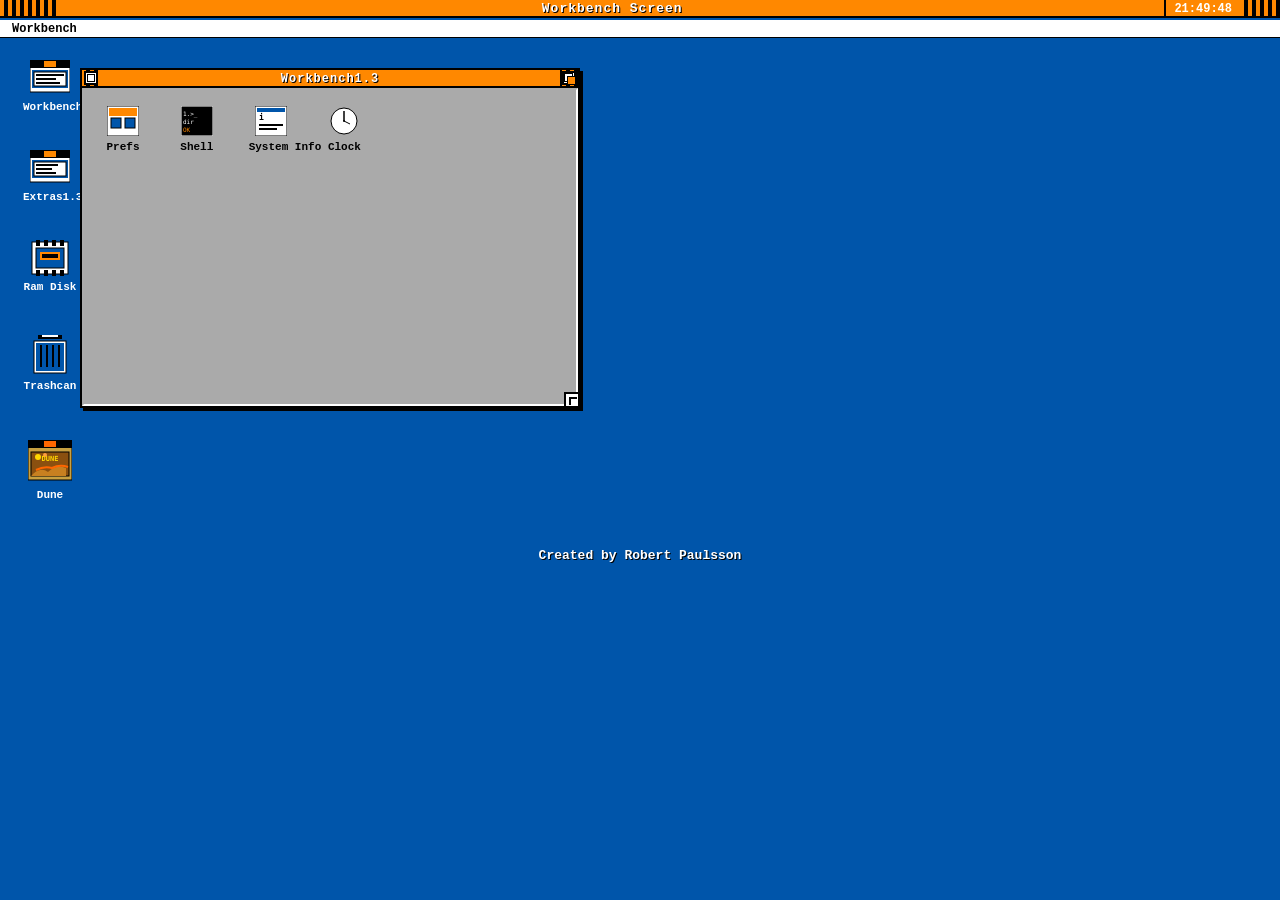
<file: index.html>
<!DOCTYPE html>
<html lang="en">
<head>
  <meta charset="UTF-8">
  <meta name="viewport" content="width=device-width, initial-scale=1.0">
  <title>Amiga Workbench 1.3</title>
  <link rel="stylesheet" href="css/style.css">
</head>
<body>

  <!-- Screen title bar -->
  <div id="screen-title-bar">
    <div id="screen-drag-left"></div>
    <div id="screen-title">Workbench Screen</div>
    <div id="screen-clock">00:00:00</div>
    <div id="screen-drag-right"></div>
  </div>

  <!-- Menu bar (shown on right-click context or hover on screen title) -->
  <div id="menu-bar">
    <div class="menu-item" data-menu="workbench">Workbench</div>
  </div>

  <!-- Desktop -->
  <div id="desktop">

    <!-- Drive icons on desktop -->
    <div class="wb-icon" id="icon-workbench" style="left:20px; top:20px;" ondblclick="openWindow('workbench-window')">
      <div class="wb-icon-image">
        <svg width="40" height="36" viewBox="0 0 40 36">
          <!-- Disk icon - WB 1.3 style -->
          <rect x="0" y="4" width="40" height="28" fill="#FFFFFF" stroke="#000000" stroke-width="1"/>
          <rect x="0" y="0" width="40" height="8" fill="#000000"/>
          <rect x="2" y="10" width="36" height="18" fill="#0055AA"/>
          <rect x="14" y="1" width="12" height="6" fill="#FF8800"/>
          <!-- label area -->
          <rect x="4" y="12" width="32" height="14" fill="#FFFFFF" stroke="#000000" stroke-width="1"/>
          <!-- disk label lines -->
          <rect x="6" y="14" width="28" height="2" fill="#000000"/>
          <rect x="6" y="18" width="20" height="2" fill="#000000"/>
          <rect x="6" y="22" width="24" height="2" fill="#000000"/>
        </svg>
      </div>
      <div class="wb-icon-label">Workbench1.3</div>
    </div>

    <div class="wb-icon" id="icon-extras" style="left:20px; top:110px;" ondblclick="openWindow('extras-window')">
      <div class="wb-icon-image">
        <svg width="40" height="36" viewBox="0 0 40 36">
          <rect x="0" y="4" width="40" height="28" fill="#FFFFFF" stroke="#000000" stroke-width="1"/>
          <rect x="0" y="0" width="40" height="8" fill="#000000"/>
          <rect x="2" y="10" width="36" height="18" fill="#0055AA"/>
          <rect x="14" y="1" width="12" height="6" fill="#FF8800"/>
          <rect x="4" y="12" width="32" height="14" fill="#FFFFFF" stroke="#000000" stroke-width="1"/>
          <rect x="6" y="14" width="22" height="2" fill="#000000"/>
          <rect x="6" y="18" width="16" height="2" fill="#000000"/>
          <rect x="6" y="22" width="20" height="2" fill="#000000"/>
        </svg>
      </div>
      <div class="wb-icon-label">Extras1.3</div>
    </div>

    <div class="wb-icon" id="icon-ramdisk" style="left:20px; top:200px;" ondblclick="openWindow('ram-window')">
      <div class="wb-icon-image">
        <svg width="40" height="36" viewBox="0 0 40 36">
          <!-- RAM disk - chip style -->
          <rect x="2" y="2" width="36" height="32" fill="#FFFFFF" stroke="#000000" stroke-width="1"/>
          <rect x="6" y="0" width="4" height="6" fill="#000000"/>
          <rect x="14" y="0" width="4" height="6" fill="#000000"/>
          <rect x="22" y="0" width="4" height="6" fill="#000000"/>
          <rect x="30" y="0" width="4" height="6" fill="#000000"/>
          <rect x="6" y="30" width="4" height="6" fill="#000000"/>
          <rect x="14" y="30" width="4" height="6" fill="#000000"/>
          <rect x="22" y="30" width="4" height="6" fill="#000000"/>
          <rect x="30" y="30" width="4" height="6" fill="#000000"/>
          <rect x="6" y="8" width="28" height="20" fill="#0055AA" stroke="#000000" stroke-width="1"/>
          <rect x="10" y="12" width="20" height="8" fill="#FF8800"/>
          <rect x="12" y="14" width="16" height="4" fill="#000000"/>
        </svg>
      </div>
      <div class="wb-icon-label">Ram Disk</div>
    </div>

    <div class="wb-icon" id="icon-trash" style="left:20px; top:295px;" ondblclick="openWindow('trash-window')">
      <div class="wb-icon-image">
        <svg width="40" height="40" viewBox="0 0 40 40">
          <!-- Trashcan -->
          <rect x="8" y="0" width="24" height="4" fill="#000000"/>
          <rect x="12" y="0" width="16" height="2" fill="#FFFFFF"/>
          <rect x="4" y="6" width="32" height="32" fill="#FFFFFF" stroke="#000000" stroke-width="1"/>
          <rect x="6" y="8" width="28" height="28" fill="#0055AA"/>
          <!-- Trash lines -->
          <rect x="10" y="10" width="2" height="22" fill="#000000"/>
          <rect x="16" y="10" width="2" height="22" fill="#000000"/>
          <rect x="22" y="10" width="2" height="22" fill="#000000"/>
          <rect x="28" y="10" width="2" height="22" fill="#000000"/>
        </svg>
      </div>
      <div class="wb-icon-label">Trashcan</div>
    </div>

    <!-- Credit -->
    <div id="desktop-credit">Created by Robert Paulsson</div>

    <!-- DUNE Game Icon -->
    <div class="wb-icon" id="icon-dune" style="left:20px; top:400px;" ondblclick="openWindow('dune-window')">
      <div class="wb-icon-image">
        <svg width="44" height="44" viewBox="0 0 44 44">
          <!-- Disk body -->
          <rect x="0" y="4" width="44" height="36" fill="#C8A040" stroke="#000000" stroke-width="1"/>
          <rect x="0" y="0" width="44" height="8" fill="#000000"/>
          <rect x="16" y="1" width="12" height="6" fill="#FF6600"/>
          <!-- Desert scene on label -->
          <rect x="3" y="12" width="38" height="24" fill="#8A5010" stroke="#000000" stroke-width="1"/>
          <!-- Twin suns -->
          <circle cx="10" cy="17" r="3" fill="#FFD700"/>
          <circle cx="17" cy="15" r="2" fill="#FFA040"/>
          <!-- Sand dune silhouette -->
          <path d="M3 36 Q12 26 20 32 Q28 24 38 28 L38 36 Z" fill="#C88020"/>
          <!-- Sandworm hint -->
          <path d="M8 30 Q16 26 24 28 Q32 24 40 27" stroke="#FF6600" stroke-width="2" fill="none"/>
          <!-- DUNE text -->
          <text x="22" y="21" text-anchor="middle" font-family="monospace" font-size="7" font-weight="bold" fill="#FFD700">DUNE</text>
        </svg>
      </div>
      <div class="wb-icon-label">Dune</div>
    </div>

    <!-- Windows -->
    <div class="wb-window" id="workbench-window" style="left:80px; top:30px; width:500px; height:340px; display:none;">
      <div class="wb-window-title-bar">
        <div class="wb-gadget wb-close-gadget" onclick="closeWindow('workbench-window')" title="Close"></div>
        <div class="wb-window-title">Workbench1.3</div>
        <div class="wb-gadget wb-depth-gadget" onclick="depthWindow('workbench-window')" title="Depth"></div>
      </div>
      <div class="wb-window-content">
        <div class="wb-icon wb-icon-small" ondblclick="alert('System Preferences')">
          <div class="wb-icon-image"><svg width="32" height="30" viewBox="0 0 32 30">
            <rect x="0" y="0" width="32" height="30" fill="#FFFFFF" stroke="#000000" stroke-width="1"/>
            <rect x="2" y="2" width="28" height="8" fill="#FF8800"/>
            <rect x="4" y="12" width="10" height="10" fill="#0055AA" stroke="#000000" stroke-width="1"/>
            <rect x="18" y="12" width="10" height="10" fill="#0055AA" stroke="#000000" stroke-width="1"/>
          </svg></div>
          <div class="wb-icon-label">Prefs</div>
        </div>
        <div class="wb-icon wb-icon-small" ondblclick="openWindow('cli-window')">
          <div class="wb-icon-image"><svg width="32" height="30" viewBox="0 0 32 30">
            <rect x="0" y="0" width="32" height="30" fill="#000000" stroke="#FFFFFF" stroke-width="1"/>
            <text x="2" y="10" font-family="monospace" font-size="6" fill="#FFFFFF">1.&gt;_</text>
            <text x="2" y="18" font-family="monospace" font-size="6" fill="#FFFFFF">dir</text>
            <text x="2" y="26" font-family="monospace" font-size="6" fill="#FF8800">OK</text>
          </svg></div>
          <div class="wb-icon-label">Shell</div>
        </div>
        <div class="wb-icon wb-icon-small" ondblclick="openWindow('about-window')">
          <div class="wb-icon-image"><svg width="32" height="30" viewBox="0 0 32 30">
            <rect x="0" y="0" width="32" height="30" fill="#FFFFFF" stroke="#000000" stroke-width="1"/>
            <rect x="2" y="2" width="28" height="4" fill="#0055AA"/>
            <text x="4" y="14" font-family="monospace" font-size="8" fill="#000000" font-weight="bold">i</text>
            <rect x="4" y="18" width="24" height="2" fill="#000000"/>
            <rect x="4" y="22" width="18" height="2" fill="#000000"/>
          </svg></div>
          <div class="wb-icon-label">System Info</div>
        </div>
        <div class="wb-icon wb-icon-small" ondblclick="openWindow('clock-window')">
          <div class="wb-icon-image"><svg width="32" height="30" viewBox="0 0 32 30">
            <circle cx="16" cy="15" r="13" fill="#FFFFFF" stroke="#000000" stroke-width="1"/>
            <circle cx="16" cy="15" r="1" fill="#000000"/>
            <line x1="16" y1="15" x2="16" y2="5" stroke="#000000" stroke-width="1.5"/>
            <line x1="16" y1="15" x2="22" y2="18" stroke="#000000" stroke-width="1"/>
          </svg></div>
          <div class="wb-icon-label">Clock</div>
        </div>
      </div>
      <div class="wb-window-resize-gadget" data-window="workbench-window"></div>
    </div>

    <div class="wb-window" id="extras-window" style="left:120px; top:60px; width:420px; height:280px; display:none;">
      <div class="wb-window-title-bar">
        <div class="wb-gadget wb-close-gadget" onclick="closeWindow('extras-window')" title="Close"></div>
        <div class="wb-window-title">Extras1.3</div>
        <div class="wb-gadget wb-depth-gadget" onclick="depthWindow('extras-window')" title="Depth"></div>
      </div>
      <div class="wb-window-content">
        <div class="wb-icon wb-icon-small" ondblclick="alert('MultiView')">
          <div class="wb-icon-image"><svg width="32" height="30" viewBox="0 0 32 30">
            <rect x="0" y="0" width="32" height="30" fill="#FFFFFF" stroke="#000000" stroke-width="1"/>
            <rect x="2" y="2" width="28" height="4" fill="#0055AA"/>
            <rect x="4" y="8" width="24" height="18" fill="#FF8800" stroke="#000000" stroke-width="1"/>
            <text x="8" y="20" font-family="monospace" font-size="7" fill="#000000">MV</text>
          </svg></div>
          <div class="wb-icon-label">MultiView</div>
        </div>
        <div class="wb-icon wb-icon-small" ondblclick="alert('Calculator')">
          <div class="wb-icon-image"><svg width="32" height="30" viewBox="0 0 32 30">
            <rect x="0" y="0" width="32" height="30" fill="#FFFFFF" stroke="#000000" stroke-width="1"/>
            <rect x="2" y="2" width="28" height="6" fill="#0055AA"/>
            <rect x="4" y="10" width="10" height="6" fill="#FF8800"/>
            <rect x="18" y="10" width="10" height="6" fill="#FF8800"/>
            <rect x="4" y="20" width="10" height="6" fill="#FF8800"/>
            <rect x="18" y="20" width="10" height="6" fill="#FF8800"/>
          </svg></div>
          <div class="wb-icon-label">Calculator</div>
        </div>
        <div class="wb-icon wb-icon-small" ondblclick="alert('Note Pad')">
          <div class="wb-icon-image"><svg width="32" height="30" viewBox="0 0 32 30">
            <rect x="0" y="0" width="32" height="30" fill="#FFFFFF" stroke="#000000" stroke-width="1"/>
            <rect x="4" y="4" width="24" height="22" fill="#FFFFFF" stroke="#000000" stroke-width="1"/>
            <rect x="6" y="8" width="20" height="2" fill="#000000"/>
            <rect x="6" y="12" width="20" height="2" fill="#000000"/>
            <rect x="6" y="16" width="14" height="2" fill="#000000"/>
            <rect x="6" y="20" width="18" height="2" fill="#000000"/>
          </svg></div>
          <div class="wb-icon-label">NotePad</div>
        </div>
      </div>
      <div class="wb-window-resize-gadget" data-window="extras-window"></div>
    </div>

    <div class="wb-window" id="ram-window" style="left:160px; top:90px; width:300px; height:200px; display:none;">
      <div class="wb-window-title-bar">
        <div class="wb-gadget wb-close-gadget" onclick="closeWindow('ram-window')" title="Close"></div>
        <div class="wb-window-title">Ram Disk</div>
        <div class="wb-gadget wb-depth-gadget" onclick="depthWindow('ram-window')" title="Depth"></div>
      </div>
      <div class="wb-window-content">
        <div class="wb-empty-dir">
          <span>0 bytes used, 884K free</span>
        </div>
      </div>
      <div class="wb-window-resize-gadget" data-window="ram-window"></div>
    </div>

    <div class="wb-window" id="trash-window" style="left:200px; top:120px; width:300px; height:200px; display:none;">
      <div class="wb-window-title-bar">
        <div class="wb-gadget wb-close-gadget" onclick="closeWindow('trash-window')" title="Close"></div>
        <div class="wb-window-title">Trashcan</div>
        <div class="wb-gadget wb-depth-gadget" onclick="depthWindow('trash-window')" title="Depth"></div>
      </div>
      <div class="wb-window-content">
        <div class="wb-empty-dir">
          <span>Trashcan is empty</span>
        </div>
      </div>
      <div class="wb-window-resize-gadget" data-window="trash-window"></div>
    </div>

    <div class="wb-window" id="cli-window" style="left:100px; top:100px; width:520px; height:300px; display:none;">
      <div class="wb-window-title-bar">
        <div class="wb-gadget wb-close-gadget" onclick="closeWindow('cli-window')" title="Close"></div>
        <div class="wb-window-title">Amiga Shell</div>
        <div class="wb-gadget wb-depth-gadget" onclick="depthWindow('cli-window')" title="Depth"></div>
      </div>
      <div class="wb-window-content wb-shell-content">
        <div id="shell-output">
          <div>Amiga Workbench Shell v1.3</div>
          <div>Copyright &copy; 1985-1990 Commodore-Amiga, Inc.</div>
          <div>&nbsp;</div>
          <div id="shell-lines"></div>
          <div class="shell-prompt-line">
            <span class="shell-prompt">1.Workbench:&gt; </span><input type="text" id="shell-input" class="shell-input" autocomplete="off" spellcheck="false">
          </div>
        </div>
      </div>
      <div class="wb-window-resize-gadget" data-window="cli-window"></div>
    </div>

    <div class="wb-window" id="clock-window" style="left:300px; top:60px; width:200px; height:160px; display:none;">
      <div class="wb-window-title-bar">
        <div class="wb-gadget wb-close-gadget" onclick="closeWindow('clock-window')" title="Close"></div>
        <div class="wb-window-title">Clock</div>
        <div class="wb-gadget wb-depth-gadget" onclick="depthWindow('clock-window')" title="Depth"></div>
      </div>
      <div class="wb-window-content wb-clock-content">
        <canvas id="clock-canvas" width="160" height="100"></canvas>
      </div>
      <div class="wb-window-resize-gadget" data-window="clock-window"></div>
    </div>

    <div class="wb-window" id="about-window" style="left:200px; top:150px; width:380px; height:240px; display:none;">
      <div class="wb-window-title-bar">
        <div class="wb-gadget wb-close-gadget" onclick="closeWindow('about-window')" title="Close"></div>
        <div class="wb-window-title">About Workbench</div>
        <div class="wb-gadget wb-depth-gadget" onclick="depthWindow('about-window')" title="Depth"></div>
      </div>
      <div class="wb-window-content wb-about-content">
        <div class="about-logo">
          <svg width="80" height="50" viewBox="0 0 80 50">
            <rect x="0" y="0" width="80" height="50" fill="#0055AA"/>
            <text x="4" y="18" font-family="monospace" font-size="12" fill="#FF8800" font-weight="bold">Amiga</text>
            <text x="4" y="36" font-family="monospace" font-size="10" fill="#FFFFFF">Workbench</text>
            <text x="4" y="48" font-family="monospace" font-size="8" fill="#FF8800">1.3</text>
          </svg>
        </div>
        <div class="about-text">
          <p>Workbench Version 1.3</p>
          <p>Copyright &copy; 1985-1990</p>
          <p>Commodore-Amiga, Inc.</p>
          <p>&nbsp;</p>
          <p>Free Memory: 884K chip, 1.5M fast</p>
        </div>
        <div class="about-button">
          <button class="wb-button" onclick="closeWindow('about-window')">OK</button>
        </div>
      </div>
      <div class="wb-window-resize-gadget" data-window="about-window"></div>
    </div>

    <!-- DUNE game window -->
    <div class="wb-window" id="dune-window" style="left:100px; top:20px; width:680px; height:480px; display:none;">
      <div class="wb-window-title-bar">
        <div class="wb-gadget wb-close-gadget" onclick="closeWindow('dune-window')" title="Close"></div>
        <div class="wb-window-title">DUNE — Cryo Interactive 1992</div>
        <div class="wb-gadget wb-depth-gadget" onclick="depthWindow('dune-window')" title="Depth"></div>
      </div>
      <div class="wb-window-content" style="padding:0; overflow:hidden;">
        <iframe src="dune/index.html" style="width:100%; height:100%; border:none; display:block;" id="dune-iframe"></iframe>
      </div>
      <div class="wb-window-resize-gadget" data-window="dune-window"></div>
    </div>

  </div>

  <!-- Menus overlay -->
  <div id="menu-overlay" onclick="closeMenus()"></div>
  <div id="menus-container">
    <div id="menu-workbench" class="wb-menu" style="left:0; display:none;">
      <div class="wb-menu-item" onclick="openWindow('about-window'); closeMenus()">About Workbench...</div>
      <div class="wb-menu-divider"></div>
      <div class="wb-menu-item" onclick="formatDisk(); closeMenus()">Format Disk...</div>
      <div class="wb-menu-item wb-menu-disabled">Redraw All</div>
      <div class="wb-menu-divider"></div>
      <div class="wb-menu-item" onclick="openWindow('cli-window'); closeMenus()">Shell</div>
      <div class="wb-menu-divider"></div>
      <div class="wb-menu-item wb-menu-disabled">Empty Trash</div>
      <div class="wb-menu-divider"></div>
      <div class="wb-menu-item" onclick="openWindow('dune-window'); closeMenus()">Play Dune</div>
    </div>
  </div>

  <script src="js/workbench.js"></script>
</body>
</html>
</file>
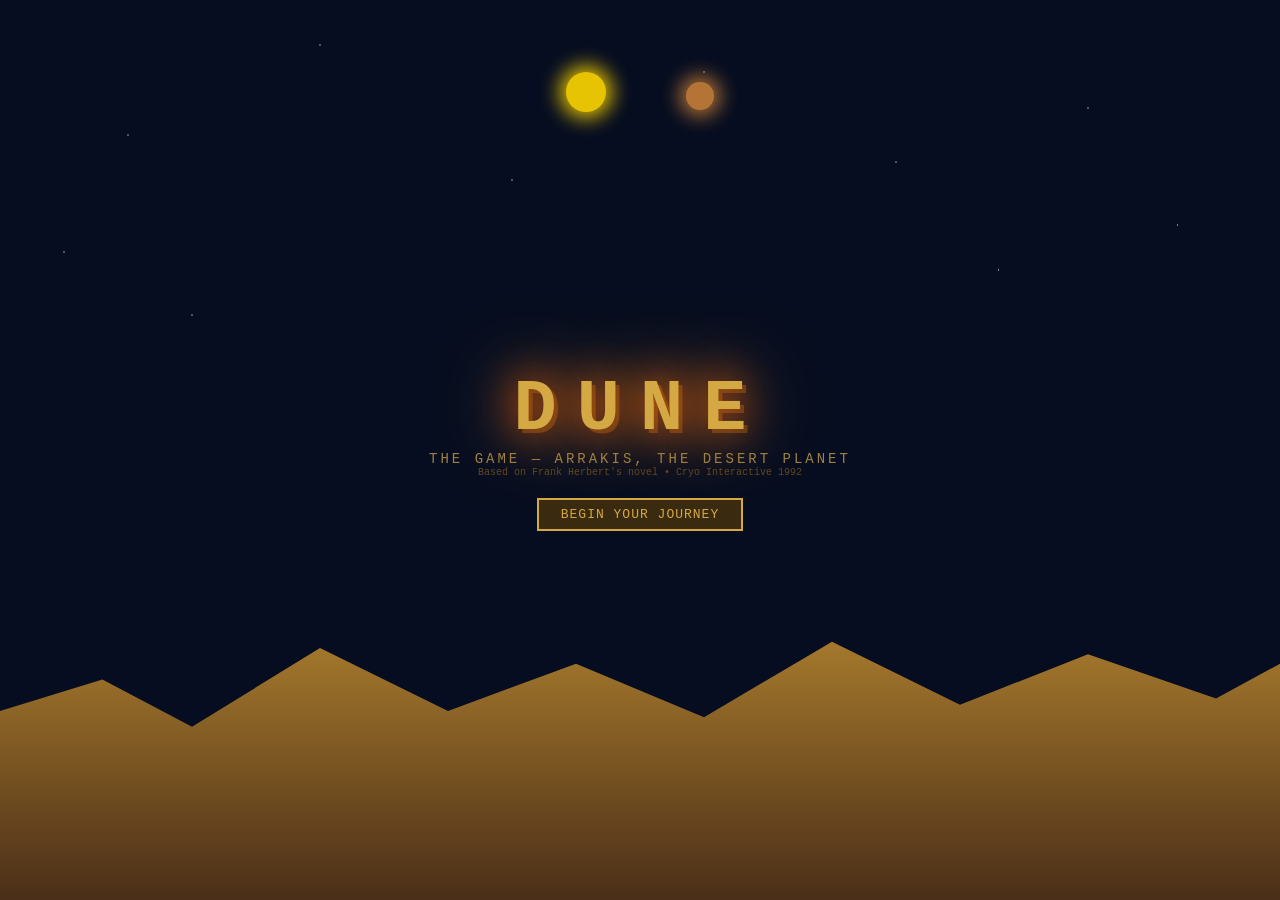
<file: dune/index.html>
<!DOCTYPE html>
<html lang="en">
<head>
  <meta charset="UTF-8">
  <title>DUNE</title>
  <link rel="stylesheet" href="style.css">
</head>
<body>

<div id="game-wrap">

  <!-- HUD bar (always visible except title) -->
  <div id="hud" class="hidden">
    <span id="hud-day">Day 1</span>
    <span id="hud-spice">⬡ Spice: 0</span>
    <span id="hud-demand">Demand: 80</span>
    <span id="hud-military">⚔ Military: 0</span>
    <span id="hud-phase"></span>
  </div>

  <!-- ============ TITLE SCREEN ============ -->
  <div id="screen-title" class="screen">
    <div id="title-stars"></div>
    <div id="title-suns">
      <div class="sun sun1"></div>
      <div class="sun sun2"></div>
    </div>
    <div id="title-desert"></div>
    <div id="title-content">
      <div id="title-logo">
        <div id="title-dune">DUNE</div>
        <div id="title-sub">The Game &mdash; Arrakis, the Desert Planet</div>
        <div id="title-credit">Based on Frank Herbert's novel &bull; Cryo Interactive 1992</div>
      </div>
      <button class="dune-btn" onclick="Game.start()">Begin your journey</button>
    </div>
  </div>

  <!-- ============ INTRO / CUTSCENE ============ -->
  <div id="screen-intro" class="screen hidden">
    <div id="intro-bg"></div>
    <div id="intro-box">
      <div id="intro-text"></div>
      <button class="dune-btn" id="intro-next" onclick="Game.introNext()">Continue</button>
    </div>
  </div>

  <!-- ============ PALACE SCREEN ============ -->
  <div id="screen-palace" class="screen hidden">
    <div id="palace-bg">
      <div id="palace-ceiling"></div>
      <div id="palace-floor"></div>
      <div id="palace-pillars">
        <div class="pillar"></div>
        <div class="pillar"></div>
        <div class="pillar"></div>
      </div>
    </div>
    <div id="palace-title">Arrakeen Fortress &mdash; <span id="palace-room-name">Great Hall</span></div>
    <div id="palace-characters"></div>
    <div id="palace-nav">
      <button class="dune-btn-sm" onclick="Game.goMap()">✈ Fly to Desert</button>
      <button class="dune-btn-sm" onclick="Game.goCommand()">⊞ Command Center</button>
      <button class="dune-btn-sm" onclick="Game.endDay()">☀ End Day</button>
    </div>
  </div>

  <!-- ============ DIALOG SCREEN ============ -->
  <div id="screen-dialog" class="screen hidden">
    <div id="dialog-bg"></div>
    <div id="dialog-portrait-wrap">
      <div id="dialog-portrait"></div>
      <div id="dialog-char-name"></div>
      <div id="dialog-char-title"></div>
    </div>
    <div id="dialog-content">
      <div id="dialog-text"></div>
      <div id="dialog-choices"></div>
    </div>
  </div>

  <!-- ============ MAP SCREEN ============ -->
  <div id="screen-map" class="screen hidden">
    <div id="map-title">Arrakis &mdash; <span id="map-location-name">Arrakeen</span></div>
    <div id="map-wrap">
      <canvas id="map-canvas" width="480" height="292"></canvas>
      <div id="map-tooltip"></div>
    </div>
    <div id="map-legend">
      <span>&#9632; Arrakeen</span>
      <span>&#9650; Sietch</span>
      <span>&#9632; Harkonnen</span>
      <span id="map-fuel">Ornithopter fuel: <b id="fuel-val">5</b> days</span>
    </div>
    <div id="map-nav">
      <button class="dune-btn-sm" onclick="Game.goPalace()">◀ Return to Palace</button>
    </div>
  </div>

  <!-- ============ SIETCH SCREEN ============ -->
  <div id="screen-sietch" class="screen hidden">
    <div id="sietch-bg"></div>
    <div id="sietch-header">
      <div id="sietch-name-title"></div>
      <div id="sietch-leader-line"></div>
    </div>
    <div id="sietch-main">
      <div id="sietch-portrait-wrap">
        <div id="sietch-portrait"></div>
        <div id="sietch-dialog-text"></div>
      </div>
      <div id="sietch-stats">
        <div class="stat-row"><span>Fremen Warriors</span><span id="sstat-fremen">0</span></div>
        <div class="stat-row"><span>Assigned Mining</span><span id="sstat-mining">0</span></div>
        <div class="stat-row"><span>Assigned Military</span><span id="sstat-military">0</span></div>
        <div class="stat-row"><span>Daily Spice</span><span id="sstat-spice">0 kg</span></div>
        <hr>
        <div id="sietch-assign-section">
          <div class="assign-row">
            <span>Mining</span>
            <button class="adj-btn" onclick="Game.adjustSietch('mining',-10)">−</button>
            <span id="assign-mining-val">0</span>
            <button class="adj-btn" onclick="Game.adjustSietch('mining',10)">+</button>
          </div>
          <div class="assign-row">
            <span>Military</span>
            <button class="adj-btn" onclick="Game.adjustSietch('military',-10)">−</button>
            <span id="assign-military-val">0</span>
            <button class="adj-btn" onclick="Game.adjustSietch('military',10)">+</button>
          </div>
          <div class="assign-note">Remaining idle: <span id="assign-idle">0</span></div>
        </div>
      </div>
    </div>
    <div id="sietch-nav">
      <button class="dune-btn-sm" onclick="Game.goMap()">◀ Back to Map</button>
      <button class="dune-btn-sm" onclick="Game.goPalace()">⌂ Palace</button>
    </div>
  </div>

  <!-- ============ COMMAND SCREEN ============ -->
  <div id="screen-command" class="screen hidden">
    <div id="command-title">Command Center &mdash; Day <span id="cmd-day">1</span></div>
    <div id="command-main">
      <div id="command-resources">
        <div class="res-block">
          <div class="res-label">Spice Stockpile</div>
          <div class="res-val" id="cmd-spice">0</div>
        </div>
        <div class="res-block">
          <div class="res-label">Emperor's Demand</div>
          <div class="res-val" id="cmd-demand">80</div>
        </div>
        <div class="res-block">
          <div class="res-label">Daily Production</div>
          <div class="res-val" id="cmd-production">0</div>
        </div>
        <div class="res-block">
          <div class="res-label">Military Strength</div>
          <div class="res-val" id="cmd-military">0</div>
        </div>
        <div class="res-block">
          <div class="res-label">Harkonnen Strength</div>
          <div class="res-val danger" id="cmd-harkonnen">100</div>
        </div>
      </div>
      <div id="command-bars">
        <div class="bar-row">
          <span>Spice vs Demand</span>
          <div class="bar-track"><div id="bar-spice" class="bar-fill bar-spice"></div></div>
        </div>
        <div class="bar-row">
          <span>Military vs Harkonnen</span>
          <div class="bar-track"><div id="bar-military" class="bar-fill bar-military"></div></div>
        </div>
      </div>
      <div id="command-sietches">
        <table id="sietch-table">
          <thead>
            <tr><th>Sietch</th><th>Leader</th><th>Fremen</th><th>Mining</th><th>Military</th><th>Prod/day</th></tr>
          </thead>
          <tbody id="sietch-tbody"></tbody>
        </table>
      </div>
    </div>
    <div id="command-nav">
      <button class="dune-btn-sm" onclick="Game.goPalace()">◀ Palace</button>
      <button class="dune-btn-sm" onclick="Game.goMap()">✈ Map</button>
      <button class="dune-btn" onclick="Game.endDay()">☀ End Day</button>
    </div>
  </div>

  <!-- ============ REPORT SCREEN ============ -->
  <div id="screen-report" class="screen hidden">
    <div id="report-title">End of Day <span id="rep-day">1</span> Report</div>
    <div id="report-content">
      <div id="report-events"></div>
    </div>
    <button class="dune-btn" onclick="Game.afterReport()">Continue</button>
  </div>

  <!-- ============ BATTLE SCREEN ============ -->
  <div id="screen-battle" class="screen hidden">
    <div id="battle-bg"></div>
    <div id="battle-content">
      <div id="battle-title">⚔ Harkonnen Attack!</div>
      <div id="battle-desc"></div>
      <div id="battle-bars">
        <div class="battle-bar-row">
          <span>Fremen Forces</span>
          <div class="bar-track"><div id="battle-bar-fremen" class="bar-fill bar-military"></div></div>
          <span id="battle-fremen-val">0</span>
        </div>
        <div class="battle-bar-row">
          <span>Harkonnen Forces</span>
          <div class="bar-track"><div id="battle-bar-hark" class="bar-fill bar-danger"></div></div>
          <span id="battle-hark-val">100</span>
        </div>
      </div>
      <div id="battle-result"></div>
      <button class="dune-btn" id="battle-btn" onclick="Game.resolveBattle()">Fight!</button>
    </div>
  </div>

  <!-- ============ WIN SCREEN ============ -->
  <div id="screen-win" class="screen hidden">
    <div id="win-bg"></div>
    <div id="win-content">
      <div id="win-title">Victory!</div>
      <div id="win-subtitle">Muad'Dib leads the Fremen to triumph</div>
      <div id="win-text"></div>
      <button class="dune-btn" onclick="Game.restart()">Play Again</button>
    </div>
  </div>

  <!-- ============ GAME OVER SCREEN ============ -->
  <div id="screen-gameover" class="screen hidden">
    <div id="gameover-bg"></div>
    <div id="gameover-content">
      <div id="gameover-title">The Desert Claims You</div>
      <div id="gameover-text"></div>
      <div id="gameover-stats"></div>
      <button class="dune-btn" onclick="Game.restart()">Try Again</button>
    </div>
  </div>

</div>

<script src="game.js"></script>
</body>
</html>
</file>
<file: css/style.css>
@import url('https://fonts.cdnfonts.com/css/topaz');

/* Amiga Workbench 1.3 Color Palette */
:root {
  --wb-blue: #0055AA;
  --wb-white: #FFFFFF;
  --wb-black: #000000;
  --wb-orange: #FF8800;
  --wb-titlebar-bg: #FF8800;
  --wb-titlebar-stripe: #000000;
  --wb-border-light: #FFFFFF;
  --wb-border-dark: #000000;
  --wb-desktop-bg: #0055AA;
  --wb-window-bg: #AAAAAA;
  --wb-gadget-size: 14px;
}

/* Reset */
* {
  margin: 0;
  padding: 0;
  box-sizing: border-box;
  user-select: none;
}

html, body {
  width: 100%;
  height: 100%;
  overflow: hidden;
  background: var(--wb-desktop-bg);
  font-family: 'Topaz', 'Courier New', Courier, monospace;
  font-size: 13px;
  cursor: default;
}

/* ============================================================
   SCREEN TITLE BAR
   ============================================================ */
#screen-title-bar {
  position: fixed;
  top: 0;
  left: 0;
  right: 0;
  height: 18px;
  background: repeating-linear-gradient(
    90deg,
    var(--wb-orange) 0px,
    var(--wb-orange) 4px,
    var(--wb-black) 4px,
    var(--wb-black) 8px
  );
  display: flex;
  align-items: center;
  z-index: 9999;
  border-bottom: 2px solid var(--wb-black);
}

#screen-drag-left {
  width: 60px;
  height: 100%;
  background: repeating-linear-gradient(
    90deg,
    var(--wb-orange) 0px,
    var(--wb-orange) 4px,
    var(--wb-black) 4px,
    var(--wb-black) 8px
  );
}

#screen-title {
  flex: 1;
  text-align: center;
  color: var(--wb-white);
  font-weight: bold;
  font-size: 13px;
  background: var(--wb-orange);
  height: 100%;
  line-height: 18px;
  letter-spacing: 1px;
  text-shadow: 1px 1px 0 var(--wb-black);
}

#screen-clock {
  padding: 0 8px;
  color: var(--wb-white);
  font-size: 12px;
  font-weight: bold;
  background: var(--wb-orange);
  height: 100%;
  line-height: 18px;
  border-left: 2px solid var(--wb-black);
  min-width: 70px;
  text-align: center;
}

#screen-drag-right {
  width: 40px;
  height: 100%;
}

/* ============================================================
   MENU BAR
   ============================================================ */
#menu-bar {
  position: fixed;
  top: 20px;
  left: 0;
  right: 0;
  height: 18px;
  background: var(--wb-white);
  display: flex;
  align-items: center;
  z-index: 9000;
  border-bottom: 1px solid var(--wb-black);
}

.menu-item {
  padding: 0 12px;
  height: 100%;
  line-height: 18px;
  font-size: 12px;
  font-weight: bold;
  color: var(--wb-black);
  cursor: pointer;
}

.menu-item:hover,
.menu-item.active {
  background: var(--wb-black);
  color: var(--wb-white);
}

/* ============================================================
   DESKTOP
   ============================================================ */
#desktop {
  position: fixed;
  top: 38px;
  left: 0;
  right: 0;
  bottom: 0;
  background: var(--wb-desktop-bg);
  overflow: hidden;
}

/* ============================================================
   ICONS
   ============================================================ */
.wb-icon {
  position: absolute;
  width: 60px;
  text-align: center;
  cursor: pointer;
}

.wb-window .wb-icon {
  position: relative;
  display: inline-block;
  margin: 8px;
  vertical-align: top;
}

.wb-icon-image {
  display: flex;
  align-items: center;
  justify-content: center;
  padding: 2px;
}

.wb-icon.selected .wb-icon-image svg rect:first-child,
.wb-icon.selected .wb-icon-image svg circle:first-child {
  fill: var(--wb-black);
}

.wb-icon.selected .wb-icon-image {
  outline: 1px dotted var(--wb-white);
}

.wb-icon-label {
  color: var(--wb-white);
  font-size: 11px;
  font-weight: bold;
  text-align: center;
  margin-top: 2px;
  padding: 1px 3px;
  white-space: nowrap;
  background: transparent;
}

.wb-icon.selected .wb-icon-label {
  background: var(--wb-black);
  color: var(--wb-white);
}

.wb-window .wb-icon-label {
  color: var(--wb-black);
  background: transparent;
}

.wb-window .wb-icon.selected .wb-icon-label {
  background: var(--wb-black);
  color: var(--wb-white);
}

.wb-icon-small {
  width: 50px;
}

/* ============================================================
   WINDOWS
   ============================================================ */
.wb-window {
  position: absolute;
  min-width: 120px;
  min-height: 80px;
  border: 2px solid var(--wb-black);
  box-shadow: 2px 2px 0 var(--wb-black);
  z-index: 100;
  background: var(--wb-window-bg);
  display: flex;
  flex-direction: column;
}

.wb-window.active {
  z-index: 500;
  box-shadow: 3px 3px 0 var(--wb-black);
}

/* Window title bar */
.wb-window-title-bar {
  display: flex;
  align-items: center;
  height: 18px;
  background: repeating-linear-gradient(
    90deg,
    var(--wb-orange) 0px,
    var(--wb-orange) 4px,
    var(--wb-black) 4px,
    var(--wb-black) 8px
  );
  border-bottom: 2px solid var(--wb-black);
  cursor: grab;
  flex-shrink: 0;
}

.wb-window-title-bar:active {
  cursor: grabbing;
}

.wb-window-title {
  flex: 1;
  text-align: center;
  color: var(--wb-white);
  font-weight: bold;
  font-size: 12px;
  background: var(--wb-orange);
  height: 100%;
  line-height: 18px;
  letter-spacing: 1px;
  pointer-events: none;
  text-shadow: 1px 1px 0 var(--wb-black);
  padding: 0 4px;
  white-space: nowrap;
  overflow: hidden;
  text-overflow: ellipsis;
}

/* Gadgets (window buttons) */
.wb-gadget {
  width: var(--wb-gadget-size);
  height: var(--wb-gadget-size);
  flex-shrink: 0;
  border: 2px solid var(--wb-black);
  background: var(--wb-white);
  cursor: pointer;
  margin: 2px;
  display: flex;
  align-items: center;
  justify-content: center;
  flex-direction: column;
}

.wb-gadget:active {
  background: var(--wb-black);
}

/* Close gadget - single square */
.wb-close-gadget {
  position: relative;
}

.wb-close-gadget::before {
  content: '';
  width: 6px;
  height: 6px;
  border: 1px solid var(--wb-black);
  background: var(--wb-white);
}

/* Depth gadget - overlapping squares */
.wb-depth-gadget {
  position: relative;
  overflow: visible;
}

.wb-depth-gadget::before {
  content: '';
  position: absolute;
  width: 7px;
  height: 7px;
  border: 1px solid var(--wb-black);
  background: var(--wb-white);
  top: 0px;
  left: 0px;
}

.wb-depth-gadget::after {
  content: '';
  position: absolute;
  width: 7px;
  height: 7px;
  border: 1px solid var(--wb-black);
  background: var(--wb-orange);
  top: 3px;
  left: 3px;
}

/* Window content area */
.wb-window-content {
  flex: 1;
  overflow: auto;
  padding: 6px;
  background: var(--wb-window-bg);
  border: 2px inset var(--wb-white);
}

/* Resize gadget */
.wb-window-resize-gadget {
  width: 14px;
  height: 14px;
  position: absolute;
  bottom: 0;
  right: 0;
  background: var(--wb-white);
  border-top: 2px solid var(--wb-black);
  border-left: 2px solid var(--wb-black);
  cursor: nwse-resize;
}

.wb-window-resize-gadget::after {
  content: '';
  position: absolute;
  bottom: 1px;
  right: 1px;
  width: 6px;
  height: 6px;
  border-top: 2px solid var(--wb-black);
  border-left: 2px solid var(--wb-black);
}

/* ============================================================
   WINDOW CONTENT TYPES
   ============================================================ */

/* Empty directory */
.wb-empty-dir {
  display: flex;
  align-items: center;
  justify-content: center;
  height: 100%;
  color: #555;
  font-size: 12px;
  font-style: italic;
}

/* Shell / CLI */
.wb-shell-content {
  background: var(--wb-black) !important;
  color: #AAFFAA;
  font-family: 'Topaz', 'Courier New', Courier, monospace;
  font-size: 12px;
  padding: 4px !important;
}

#shell-output {
  height: 100%;
  overflow-y: auto;
  display: flex;
  flex-direction: column;
}

#shell-output div {
  line-height: 1.4;
  white-space: pre;
}

.shell-prompt-line {
  display: flex;
  align-items: center;
  margin-top: 4px;
}

.shell-prompt {
  color: var(--wb-orange);
  white-space: nowrap;
}

.shell-input {
  background: transparent;
  border: none;
  outline: none;
  color: #AAFFAA;
  font-family: 'Topaz', 'Courier New', Courier, monospace;
  font-size: 12px;
  caret-color: #AAFFAA;
  flex: 1;
  min-width: 0;
}

/* Clock window */
.wb-clock-content {
  display: flex;
  align-items: center;
  justify-content: center;
  background: var(--wb-black) !important;
  padding: 4px !important;
}

#clock-canvas {
  display: block;
}

/* About window */
.wb-about-content {
  display: flex;
  flex-direction: column;
  align-items: center;
  justify-content: center;
  gap: 8px;
  background: var(--wb-window-bg) !important;
  text-align: center;
}

.about-text p {
  font-size: 12px;
  line-height: 1.6;
}

.wb-button {
  background: var(--wb-white);
  border: 2px solid var(--wb-black);
  font-family: 'Topaz', 'Courier New', Courier, monospace;
  font-size: 12px;
  font-weight: bold;
  padding: 2px 20px;
  cursor: pointer;
  color: var(--wb-black);
  box-shadow: 2px 2px 0 var(--wb-black);
}

.wb-button:active {
  background: var(--wb-black);
  color: var(--wb-white);
  box-shadow: none;
  transform: translate(2px, 2px);
}

/* ============================================================
   MENUS
   ============================================================ */
#menu-overlay {
  display: none;
  position: fixed;
  top: 0;
  left: 0;
  right: 0;
  bottom: 0;
  z-index: 8999;
}

#menu-overlay.active {
  display: block;
}

#menus-container {
  position: fixed;
  top: 38px;
  z-index: 9000;
}

.wb-menu {
  position: absolute;
  min-width: 180px;
  background: var(--wb-white);
  border: 2px solid var(--wb-black);
  box-shadow: 3px 3px 0 var(--wb-black);
}

.wb-menu-item {
  padding: 3px 12px;
  font-size: 12px;
  color: var(--wb-black);
  cursor: pointer;
  white-space: nowrap;
}

.wb-menu-item:hover {
  background: var(--wb-black);
  color: var(--wb-white);
}

.wb-menu-item.wb-menu-disabled {
  color: #888888;
  cursor: default;
}

.wb-menu-item.wb-menu-disabled:hover {
  background: var(--wb-white);
  color: #888888;
}

.wb-menu-divider {
  height: 1px;
  background: var(--wb-black);
  margin: 2px 0;
}

/* ============================================================
   SCROLLBARS (Amiga style)
   ============================================================ */
::-webkit-scrollbar {
  width: 14px;
  height: 14px;
}

::-webkit-scrollbar-track {
  background: var(--wb-window-bg);
  border: 1px solid var(--wb-black);
}

::-webkit-scrollbar-thumb {
  background: repeating-linear-gradient(
    45deg,
    var(--wb-black),
    var(--wb-black) 2px,
    var(--wb-white) 2px,
    var(--wb-white) 4px
  );
  border: 1px solid var(--wb-black);
}

::-webkit-scrollbar-button {
  background: var(--wb-white);
  border: 1px solid var(--wb-black);
  display: block;
  height: 14px;
  width: 14px;
}

/* ============================================================
   INACTIVE WINDOW (striped title bar)
   ============================================================ */
.wb-window:not(.active) .wb-window-title-bar {
  background: repeating-linear-gradient(
    90deg,
    #888888 0px,
    #888888 4px,
    #555555 4px,
    #555555 8px
  );
}

.wb-window:not(.active) .wb-window-title {
  background: #888888;
  color: #CCCCCC;
  text-shadow: none;
}

/* ============================================================
   DESKTOP CREDIT
   ============================================================ */
#desktop-credit {
  position: absolute;
  left: 50%;
  top: 60%;
  transform: translate(-50%, -50%);
  color: var(--wb-white);
  font-family: 'Topaz', 'Courier New', Courier, monospace;
  font-size: 13px;
  font-weight: bold;
  pointer-events: none;
  text-shadow: 1px 1px 0 var(--wb-black);
  white-space: nowrap;
}

/* ============================================================
   RESPONSIVE / MISC
   ============================================================ */
::selection {
  background: var(--wb-orange);
  color: var(--wb-black);
}

.no-select {
  user-select: none;
}
</file>
<file: dune/style.css>
@import url('https://fonts.cdnfonts.com/css/topaz');

/* ====================================================
   DUNE — Amiga Cryo Interactive Web Remake
   Color palette: sand, ochre, rust, midnight blue
   ==================================================== */
:root {
  --sand:      #D4A843;
  --sand-dark: #B88830;
  --sand-light:#F0D080;
  --rock:      #7A5030;
  --rock-dark: #4A2E18;
  --night:     #060D20;
  --night2:    #0D1A40;
  --spice:     #FF6600;
  --spice2:    #FF9933;
  --fremen:    #2288CC;
  --danger:    #CC2200;
  --text-main: #F0D080;
  --text-dim:  #A08040;
  --hud-bg:    #0A0A18;
  --btn-bg:    #3A2A10;
  --btn-hover: #6A4820;
  --btn-border:#D4A843;
}

* { margin:0; padding:0; box-sizing:border-box; }

html, body {
  width:100%; height:100%; overflow:hidden;
  background: var(--night);
  font-family: 'Topaz', 'Courier New', monospace;
  color: var(--text-main);
}

#game-wrap {
  width:100%; height:100%;
  display:flex; flex-direction:column;
  position:relative; overflow:hidden;
}

.hidden { display:none !important; }

/* ====================================================
   HUD
   ==================================================== */
#hud {
  flex-shrink:0;
  height: 26px;
  background: var(--hud-bg);
  border-bottom: 1px solid var(--sand-dark);
  display:flex; align-items:center; gap:16px;
  padding:0 10px;
  font-size:11px; color: var(--text-main);
  z-index:100;
}
#hud span { white-space:nowrap; }
#hud-spice { color: var(--spice2); }
#hud-military { color: var(--fremen); }
#hud-phase { margin-left:auto; color: var(--text-dim); font-style:italic; }

/* ====================================================
   SCREENS (common)
   ==================================================== */
.screen {
  flex:1; position:relative;
  display:flex; flex-direction:column;
  overflow:hidden;
}

/* ====================================================
   TITLE SCREEN
   ==================================================== */
#screen-title {
  background: var(--night);
  align-items:center; justify-content:center;
}

#title-stars {
  position:absolute; inset:0;
  background:
    radial-gradient(1px 1px at 10% 15%, #fff 0%, transparent 100%),
    radial-gradient(1px 1px at 25% 5%,  #fff 0%, transparent 100%),
    radial-gradient(1px 1px at 40% 20%, #fff 0%, transparent 100%),
    radial-gradient(1px 1px at 55% 8%,  #fff 0%, transparent 100%),
    radial-gradient(1px 1px at 70% 18%, #fff 0%, transparent 100%),
    radial-gradient(1px 1px at 85% 12%, #fff 0%, transparent 100%),
    radial-gradient(1px 1px at 92% 25%, #fff 0%, transparent 100%),
    radial-gradient(1px 1px at 15% 35%, #fff 0%, transparent 100%),
    radial-gradient(1px 1px at 78% 30%, #fff 0%, transparent 100%),
    radial-gradient(1px 1px at 5%  28%, #fff 0%, transparent 100%);
}

#title-suns {
  position:absolute; top:8%; left:0; right:0;
  display:flex; justify-content:center; gap:80px;
}
.sun {
  width:40px; height:40px; border-radius:50%;
  box-shadow: 0 0 20px 6px currentColor;
}
.sun1 { background:#FFD700; color:#FFD700; opacity:.9; }
.sun2 { background:#FFA040; color:#FFA040; opacity:.7; width:28px; height:28px; margin-top:10px; }

#title-desert {
  position:absolute; bottom:0; left:0; right:0; height:35%;
  background: linear-gradient(to bottom, var(--sand-dark) 0%, var(--rock-dark) 100%);
  clip-path: polygon(0 40%, 8% 30%, 15% 45%, 25% 20%, 35% 40%, 45% 25%, 55% 42%, 65% 18%, 75% 38%, 85% 22%, 95% 36%, 100% 25%, 100% 100%, 0 100%);
}

#title-content {
  position:relative; z-index:10;
  text-align:center; display:flex; flex-direction:column; align-items:center; gap:20px;
}

#title-dune {
  font-size:72px; font-weight:bold; letter-spacing:20px;
  color: var(--sand);
  text-shadow: 0 0 40px var(--spice), 0 0 80px var(--spice2), 4px 4px 0 var(--rock-dark);
  animation: titlePulse 3s ease-in-out infinite;
}
@keyframes titlePulse {
  0%,100% { text-shadow: 0 0 40px var(--spice), 0 0 80px var(--spice2), 4px 4px 0 var(--rock-dark); }
  50%      { text-shadow: 0 0 60px var(--spice), 0 0 120px var(--spice2), 4px 4px 0 var(--rock-dark); }
}

#title-sub {
  font-size:14px; color: var(--text-dim); letter-spacing:3px;
  text-transform:uppercase;
}
#title-credit { font-size:10px; color:#604820; }

/* ====================================================
   BUTTONS
   ==================================================== */
.dune-btn {
  background: var(--btn-bg);
  border: 2px solid var(--btn-border);
  color: var(--sand);
  font-family: inherit; font-size:13px;
  padding: 7px 22px; cursor:pointer;
  letter-spacing:1px; text-transform:uppercase;
  transition: background .15s;
}
.dune-btn:hover { background: var(--btn-hover); }
.dune-btn:active { background: var(--sand); color: var(--rock-dark); }

.dune-btn-sm {
  background: transparent;
  border: 1px solid var(--sand-dark);
  color: var(--text-dim);
  font-family:inherit; font-size:11px;
  padding: 4px 10px; cursor:pointer;
  text-transform:uppercase; letter-spacing:1px;
}
.dune-btn-sm:hover { border-color: var(--sand); color: var(--sand); }

/* ====================================================
   INTRO SCREEN
   ==================================================== */
#screen-intro {
  align-items:center; justify-content:center;
  background: var(--night);
}
#intro-bg {
  position:absolute; inset:0;
  background: radial-gradient(ellipse at 50% 80%, var(--rock-dark) 0%, var(--night) 70%);
}
#intro-box {
  position:relative; z-index:5;
  max-width:520px; width:90%;
  background: rgba(10,8,4,.88);
  border: 1px solid var(--sand-dark);
  padding: 30px 36px;
  display:flex; flex-direction:column; align-items:center; gap:20px;
}
#intro-text {
  font-size:13px; line-height:1.8;
  color: var(--text-main); text-align:center;
  min-height:80px;
}

/* ====================================================
   PALACE SCREEN
   ==================================================== */
#palace-bg {
  position:absolute; inset:0; overflow:hidden;
}
#palace-ceiling {
  position:absolute; top:0; left:0; right:0; height:35%;
  background: linear-gradient(to bottom, #1A1008 0%, #2A1C0E 100%);
}
#palace-floor {
  position:absolute; bottom:0; left:0; right:0; height:35%;
  background: linear-gradient(to top, #0E0906 0%, #1C1208 80%, transparent 100%);
}
#palace-pillars {
  position:absolute; inset:0;
  display:flex; justify-content:space-around; align-items:stretch;
  pointer-events:none;
}
.pillar {
  width:28px;
  background: linear-gradient(to right, #1A0E06 0%, #3A2010 30%, #1A0E06 100%);
  opacity:.7;
}

#palace-title {
  position:relative; z-index:5;
  padding: 6px 14px;
  font-size:11px; color: var(--text-dim);
  border-bottom: 1px solid #2A1C0E;
  background: rgba(10,6,2,.7);
  text-transform:uppercase; letter-spacing:2px;
}

#palace-characters {
  position:relative; z-index:5;
  flex:1; display:flex; align-items:center; justify-content:center;
  gap:20px; flex-wrap:wrap; padding:10px;
}

.char-card {
  display:flex; flex-direction:column; align-items:center;
  gap:6px; cursor:pointer;
  transition:transform .15s;
}
.char-card:hover { transform:translateY(-4px); }

.char-portrait {
  width:72px; height:90px;
  border: 2px solid var(--sand-dark);
  display:flex; align-items:flex-end; justify-content:center;
  font-size:28px; overflow:hidden; position:relative;
  background: linear-gradient(to bottom, #1A1008 0%, #2A1810 100%);
}
.char-portrait::before {
  content:''; position:absolute; inset:0;
  background: linear-gradient(to bottom, transparent 40%, rgba(0,0,0,.5) 100%);
}
.char-initials {
  position:absolute; top:8px; left:50%; transform:translateX(-50%);
  font-size:28px; font-weight:bold; opacity:.9;
}
.char-name  { font-size:11px; color:var(--sand); text-align:center; text-transform:uppercase; letter-spacing:1px; }
.char-role  { font-size:9px; color:var(--text-dim); text-align:center; }

.char-card.unavailable { opacity:.3; cursor:not-allowed; pointer-events:none; }

#palace-nav {
  position:relative; z-index:5;
  padding: 8px 12px;
  display:flex; gap:10px; justify-content:center;
  background: rgba(10,6,2,.8);
  border-top: 1px solid #2A1C0E;
}

/* ====================================================
   DIALOG SCREEN
   ==================================================== */
#screen-dialog {
  flex-direction:row; align-items:stretch;
}
#dialog-bg {
  position:absolute; inset:0;
  background: linear-gradient(135deg, #0A0604 0%, #1A1008 50%, #0E0806 100%);
}

#dialog-portrait-wrap {
  position:relative; z-index:5;
  width:160px; flex-shrink:0;
  display:flex; flex-direction:column; align-items:center;
  justify-content:flex-start; padding:16px 10px;
  border-right: 1px solid #2A1C0E;
  background: rgba(0,0,0,.4);
}

#dialog-portrait {
  width:130px; height:160px;
  border: 2px solid var(--sand-dark);
  display:flex; align-items:center; justify-content:center;
  font-size:60px;
  background: linear-gradient(to bottom, #1A1008, #2A1810);
  position:relative; overflow:hidden;
}
#dialog-portrait::after {
  content:''; position:absolute; inset:0;
  background: linear-gradient(to bottom, transparent 50%, rgba(0,0,0,.6) 100%);
}
#dialog-char-name  { margin-top:10px; font-size:13px; color:var(--sand); text-align:center; font-weight:bold; }
#dialog-char-title { font-size:10px; color:var(--text-dim); text-align:center; margin-top:3px; }

#dialog-content {
  position:relative; z-index:5;
  flex:1; display:flex; flex-direction:column;
  padding:20px; gap:16px;
}

#dialog-text {
  flex:1;
  font-size:13px; line-height:1.8; color:var(--text-main);
  border: 1px solid #2A1C0E;
  padding:16px; background: rgba(0,0,0,.5);
  overflow-y:auto;
}

#dialog-choices {
  display:flex; flex-direction:column; gap:6px;
}
.dialog-choice {
  background: transparent;
  border: 1px solid var(--sand-dark);
  color: var(--text-dim);
  font-family:inherit; font-size:12px;
  padding:5px 12px; cursor:pointer; text-align:left;
}
.dialog-choice:hover { background: var(--btn-bg); color:var(--sand); border-color:var(--sand); }

/* ====================================================
   MAP SCREEN
   ==================================================== */
#screen-map { background: var(--night); }

#map-title {
  padding: 6px 14px;
  font-size:11px; color:var(--text-dim);
  border-bottom: 1px solid #1A1208;
  text-transform:uppercase; letter-spacing:2px;
  background:rgba(0,0,0,.6);
}

#map-wrap {
  flex:1; display:flex; align-items:center; justify-content:center;
  position:relative;
}

#map-canvas {
  border: 2px solid var(--sand-dark);
  cursor:crosshair;
  max-width:100%; max-height:100%;
  image-rendering:pixelated;
}

#map-tooltip {
  position:absolute; pointer-events:none;
  background:rgba(10,6,2,.92); border:1px solid var(--sand-dark);
  color:var(--sand); font-size:11px; padding:4px 8px;
  display:none; white-space:nowrap;
  top:10px; left:10px;
}

#map-legend {
  padding:4px 14px;
  font-size:10px; color:var(--text-dim);
  display:flex; gap:16px; align-items:center;
  background:rgba(0,0,0,.6); border-top:1px solid #1A1208;
}
#map-fuel { margin-left:auto; }

#map-nav {
  padding:6px 12px;
  display:flex; gap:10px; justify-content:center;
  background:rgba(0,0,0,.7); border-top:1px solid #1A1208;
}

/* ====================================================
   SIETCH SCREEN
   ==================================================== */
#screen-sietch { background: var(--night); }

#sietch-bg {
  position:absolute; inset:0;
  background: linear-gradient(to bottom, #100C04 0%, #1A1008 50%, #0E0A04 100%);
}

#sietch-header {
  position:relative; z-index:5;
  padding:8px 14px;
  background:rgba(0,0,0,.7); border-bottom:1px solid var(--sand-dark);
}
#sietch-name-title { font-size:16px; color:var(--sand); font-weight:bold; letter-spacing:2px; }
#sietch-leader-line { font-size:10px; color:var(--text-dim); margin-top:2px; }

#sietch-main {
  position:relative; z-index:5;
  flex:1; display:flex; gap:0; overflow:hidden;
}

#sietch-portrait-wrap {
  width:220px; flex-shrink:0;
  padding:14px; display:flex; flex-direction:column; gap:12px;
  border-right:1px solid #1A1208;
}

#sietch-portrait {
  width:180px; height:200px;
  border:2px solid var(--sand-dark);
  background: linear-gradient(to bottom, #1A1008, #2A1810);
  display:flex; align-items:center; justify-content:center;
  font-size:70px; position:relative; overflow:hidden;
}
#sietch-portrait::after {
  content:''; position:absolute; inset:0;
  background:linear-gradient(to bottom, transparent 50%, rgba(0,0,0,.6) 100%);
}

#sietch-dialog-text {
  font-size:12px; color:var(--text-main); line-height:1.7;
  border:1px solid #2A1C0E; padding:10px;
  background:rgba(0,0,0,.5);
  flex:1; overflow-y:auto;
}

#sietch-stats {
  flex:1; padding:14px;
  display:flex; flex-direction:column; gap:8px;
}

.stat-row {
  display:flex; justify-content:space-between; align-items:center;
  font-size:12px; padding:4px 0;
  border-bottom:1px solid #1A1208;
  color:var(--text-dim);
}
.stat-row span:last-child { color:var(--sand); font-weight:bold; }

#sietch-assign-section { margin-top:8px; }
.assign-row {
  display:flex; align-items:center; gap:10px; margin-bottom:8px;
  font-size:12px; color:var(--text-main);
}
.assign-row span:first-child { width:60px; }
#assign-mining-val, #assign-military-val { min-width:30px; text-align:center; color:var(--sand); }
.assign-note { font-size:10px; color:var(--text-dim); margin-top:4px; }

.adj-btn {
  width:22px; height:22px;
  background: var(--btn-bg); border:1px solid var(--sand-dark);
  color:var(--sand); font-size:14px; cursor:pointer; font-family:inherit;
  display:flex; align-items:center; justify-content:center;
}
.adj-btn:hover { background:var(--btn-hover); }

hr { border:none; border-top:1px solid var(--sand-dark); margin:4px 0; }

#sietch-nav {
  position:relative; z-index:5;
  padding:6px 12px; display:flex; gap:10px; justify-content:center;
  background:rgba(0,0,0,.8); border-top:1px solid #1A1208;
}

/* ====================================================
   COMMAND SCREEN
   ==================================================== */
#screen-command { background: var(--night); }

#command-title {
  padding:6px 14px; font-size:11px; color:var(--text-dim);
  text-transform:uppercase; letter-spacing:2px;
  background:rgba(0,0,0,.6); border-bottom:1px solid #1A1208;
}

#command-main {
  flex:1; display:flex; flex-direction:column; gap:10px;
  padding:10px 14px; overflow-y:auto;
}

#command-resources {
  display:flex; gap:10px; flex-wrap:wrap;
}
.res-block {
  flex:1; min-width:90px;
  background:rgba(0,0,0,.5); border:1px solid #2A1C0E;
  padding:8px; text-align:center;
}
.res-label { font-size:9px; color:var(--text-dim); text-transform:uppercase; letter-spacing:1px; }
.res-val { font-size:20px; color:var(--sand); font-weight:bold; margin-top:4px; }
.res-val.danger { color:var(--danger); }

#command-bars { display:flex; flex-direction:column; gap:6px; }
.bar-row { display:flex; align-items:center; gap:10px; font-size:10px; color:var(--text-dim); }
.bar-row span { width:140px; text-align:right; }
.bar-track { flex:1; height:12px; background:#1A1208; border:1px solid #2A1C0E; }
.bar-fill { height:100%; transition:width .5s; }
.bar-spice { background:var(--spice); }
.bar-military { background:var(--fremen); }
.bar-danger { background:var(--danger); }

#command-sietches { flex:1; overflow:auto; }
#sietch-table { width:100%; border-collapse:collapse; font-size:11px; }
#sietch-table th {
  background:rgba(0,0,0,.6); color:var(--text-dim);
  padding:5px 8px; text-align:left;
  border-bottom:1px solid var(--sand-dark); font-weight:normal;
  text-transform:uppercase; letter-spacing:1px; font-size:9px;
}
#sietch-table td {
  padding:5px 8px; border-bottom:1px solid #1A1208;
  color:var(--text-main);
}
#sietch-table tr:hover td { background:rgba(255,168,0,.06); cursor:pointer; }
#sietch-table tr.undiscovered td { color:#2A1C0E; }

#command-nav {
  padding:6px 12px; display:flex; gap:10px; align-items:center; justify-content:center;
  background:rgba(0,0,0,.8); border-top:1px solid #1A1208;
}

/* ====================================================
   REPORT SCREEN
   ==================================================== */
#screen-report {
  align-items:center; justify-content:center;
  background: linear-gradient(to bottom, var(--night) 0%, var(--night2) 100%);
}
#report-title {
  font-size:16px; color:var(--sand); letter-spacing:3px;
  text-transform:uppercase; margin-bottom:16px;
}
#report-content {
  width:90%; max-width:480px;
  background:rgba(0,0,0,.6); border:1px solid var(--sand-dark);
  padding:16px; margin-bottom:16px;
  max-height:50vh; overflow-y:auto;
}
.report-event {
  font-size:12px; color:var(--text-main); line-height:1.8;
  padding:4px 0; border-bottom:1px solid #1A1208;
}
.report-event.good  { color:#88FF88; }
.report-event.bad   { color:#FF8888; }
.report-event.warn  { color:var(--spice2); }
.report-event.info  { color:var(--fremen); }

/* ====================================================
   BATTLE SCREEN
   ==================================================== */
#screen-battle {
  align-items:center; justify-content:center;
  background: var(--night);
}
#battle-bg {
  position:absolute; inset:0;
  background: linear-gradient(135deg, #200800 0%, #0A0002 50%, #200800 100%);
}
#battle-content {
  position:relative; z-index:5;
  width:90%; max-width:480px;
  background:rgba(0,0,0,.75); border:2px solid var(--danger);
  padding:24px; display:flex; flex-direction:column; align-items:center; gap:16px;
}
#battle-title { font-size:22px; color:var(--danger); letter-spacing:3px; }
#battle-desc  { font-size:12px; color:var(--text-main); text-align:center; line-height:1.7; }
#battle-bars  { width:100%; display:flex; flex-direction:column; gap:10px; }
.battle-bar-row { display:flex; align-items:center; gap:10px; font-size:11px; color:var(--text-dim); }
.battle-bar-row span:first-child { width:130px; }
.battle-bar-row span:last-child { width:30px; text-align:right; color:var(--sand); }
#battle-result { font-size:13px; color:var(--sand); text-align:center; font-weight:bold; min-height:20px; }

/* ====================================================
   WIN SCREEN
   ==================================================== */
#screen-win {
  align-items:center; justify-content:center;
  background: var(--night);
}
#win-bg {
  position:absolute; inset:0;
  background: radial-gradient(ellipse at 50% 60%, #402800 0%, var(--night) 70%);
}
#win-content {
  position:relative; z-index:5; text-align:center;
  display:flex; flex-direction:column; align-items:center; gap:14px;
  max-width:500px; padding:30px;
}
#win-title  { font-size:48px; color:var(--sand); letter-spacing:8px; text-shadow:0 0 30px var(--spice); }
#win-subtitle { font-size:14px; color:var(--spice2); letter-spacing:2px; }
#win-text   { font-size:12px; color:var(--text-main); line-height:1.8; }

/* ====================================================
   GAME OVER SCREEN
   ==================================================== */
#screen-gameover {
  align-items:center; justify-content:center;
  background: var(--night);
}
#gameover-bg {
  position:absolute; inset:0;
  background: radial-gradient(ellipse at 50% 30%, #200000 0%, #050005 70%);
}
#gameover-content {
  position:relative; z-index:5; text-align:center;
  display:flex; flex-direction:column; align-items:center; gap:14px;
  max-width:500px; padding:30px;
}
#gameover-title { font-size:32px; color:var(--danger); letter-spacing:4px; }
#gameover-text  { font-size:12px; color:var(--text-main); line-height:1.8; }
#gameover-stats { font-size:11px; color:var(--text-dim); line-height:2; }
</file>
